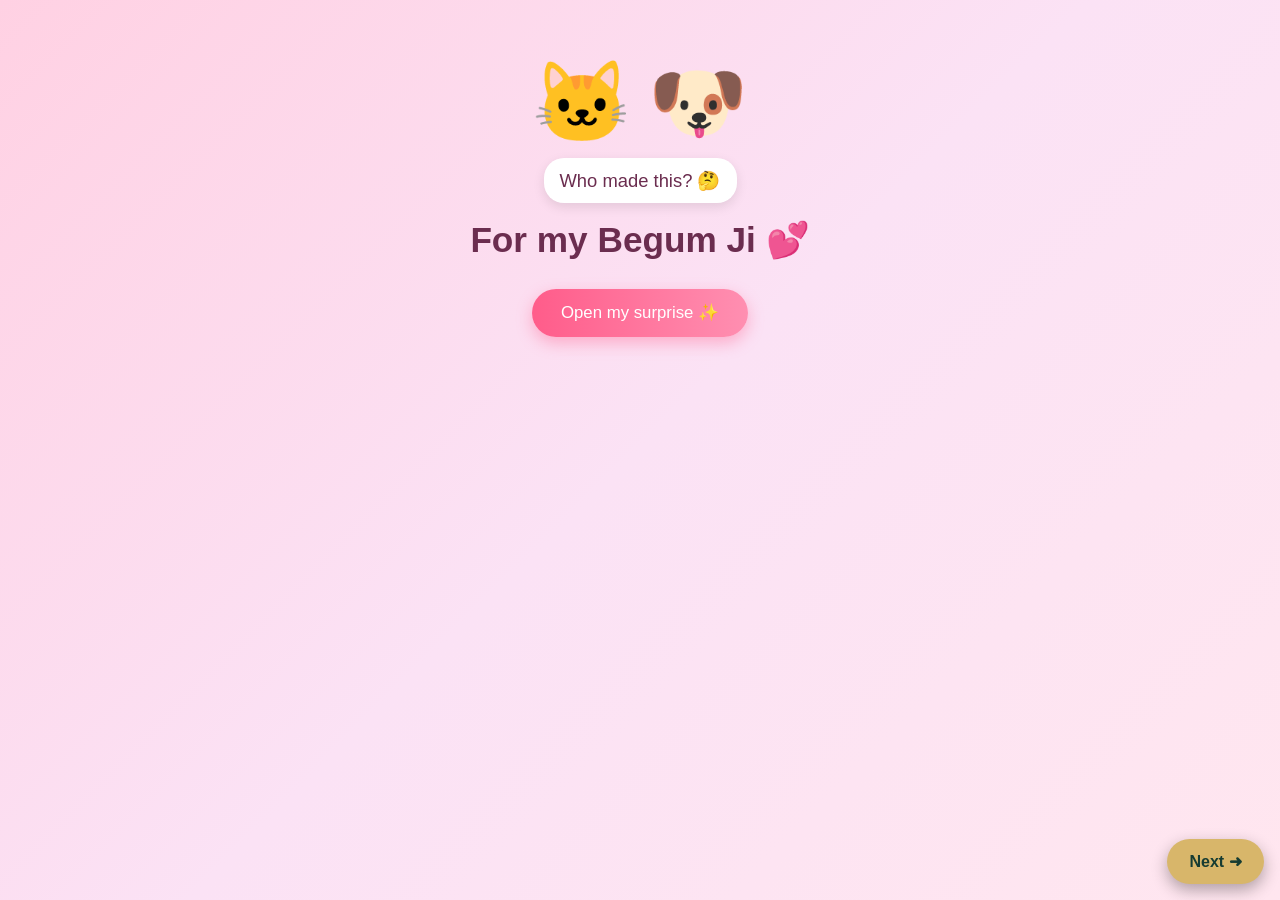
<file: index.html>
<!DOCTYPE html>
<html lang="en">
<head>
<meta charset="UTF-8">
<meta name="viewport" content="width=device-width, initial-scale=1.0">
<title>For Begum Ji 💚</title>
<style>
  html, body { margin: 0; height: 100%; overflow: hidden; background: #052b25; }
  iframe { position: fixed; inset: 0; width: 100%; height: 100%; border: none; }
  #nextBtn {
    position: fixed; right: 16px; bottom: 16px; z-index: 10;
    padding: 0.8rem 1.4rem; border: none; border-radius: 999px;
    background: #d8b66a; color: #163c32; font: 600 1rem Arial, sans-serif;
    cursor: pointer; box-shadow: 0 6px 16px #00000050;
  }
  #nextBtn:hover { transform: scale(1.05); }
  #nextBtn.hidden { display: none; }
</style>
</head>
<body>

<iframe id="frame" src="surprise.html" title="Our story"></iframe>
<button id="nextBtn" onclick="nextPage()">Next ➜</button>

<script>
  // The ?v=3 tag forces phones to load the newest questions page.
  // When you update questions.html later, change v=3 to v=4, and so on.
  const pages = ["surprise.html", "story.html", "happy-surprise.html", "questions.html?v=3"];
  let current = 0;
  const frame = document.getElementById("frame");
  const nextBtn = document.getElementById("nextBtn");

  function nextPage() {
    if (current < pages.length - 1) {
      current++;
      frame.src = pages[current];
    }
    if (current === pages.length - 1) {
      nextBtn.classList.add("hidden");
    }
  }
</script>
</body>
</html>
</file>
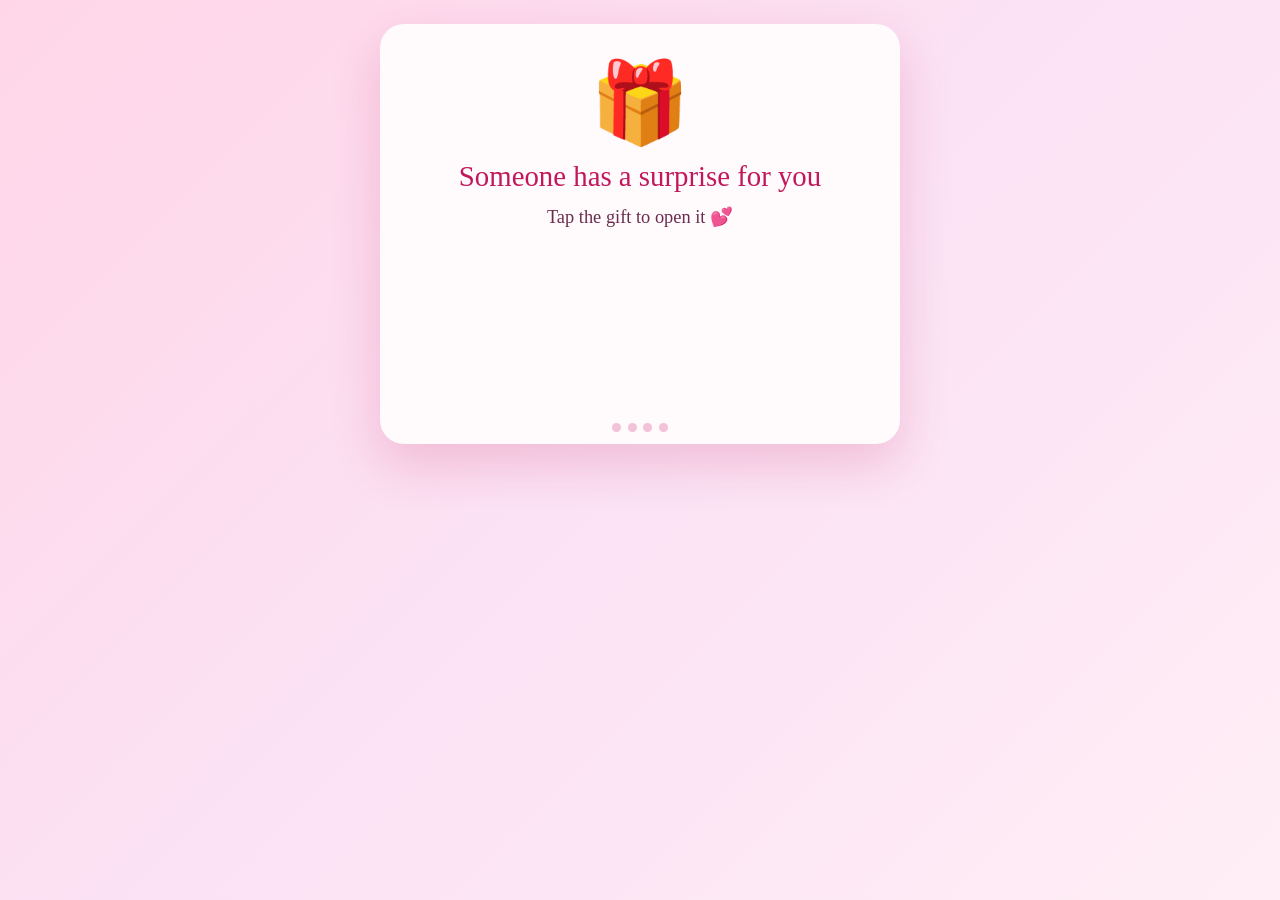
<file: happy-surprise.html>
<!DOCTYPE html>
<html lang="en">
<head>
<meta charset="UTF-8">
<meta name="viewport" content="width=device-width, initial-scale=1.0">
<title>A little surprise for you 💕</title>
<style>
*{box-sizing:border-box}
body{margin:0;min-height:100vh;overflow:hidden;display:flex;align-items:center;justify-content:center;
  font-family:Georgia,"Times New Roman",serif;color:#6b2d4f;
  background:linear-gradient(135deg,#ffd6e7,#fbe2f5,#ffeef5)}
.card{width:min(520px,92vw);min-height:420px;padding:2rem 1.5rem;border-radius:24px;text-align:center;
  background:#fffafc;box-shadow:0 20px 50px #c2185b30;position:relative;overflow:hidden}
.step{display:none;animation:pop .5s ease both}
.step.active{display:block}
@keyframes pop{from{opacity:0;transform:scale(.92)}to{opacity:1;transform:none}}
.big{font-size:5rem;display:inline-block;cursor:pointer;transition:transform .2s}
.big:hover{transform:scale(1.1)}
.shake{animation:shake .5s}
@keyframes shake{0%,100%{transform:rotate(0)}25%{transform:rotate(-12deg)}75%{transform:rotate(12deg)}}
h2{font-weight:normal;font-size:1.8rem;margin:.6rem 0;color:#c2185b}
p{font-size:1.15rem;line-height:1.7;margin:.6rem 0}
.btn{margin-top:1.2rem;padding:.9rem 1.7rem;border:none;border-radius:999px;font:inherit;font-size:1.05rem;
  background:linear-gradient(90deg,#ff5c8a,#ff8fb1);color:#fff;cursor:pointer;box-shadow:0 6px 16px #ff5c8a55;transition:transform .2s}
.btn:hover{transform:scale(1.06)}
.compliment{display:inline-block;background:#fff;border:1px solid #f5c6da;border-radius:18px;padding:.6rem 1rem;margin-top:.8rem;min-height:2.6rem}
.game{position:relative;height:260px;margin-top:.8rem;border-radius:16px;background:#fff0f6;overflow:hidden}
.heart{position:absolute;font-size:2rem;cursor:pointer;user-select:none;animation:drop linear forwards}
@keyframes drop{from{transform:translateY(-40px)}to{transform:translateY(300px)}}
.score{font-size:1.1rem;margin-top:.6rem}
.float{position:fixed;bottom:-40px;pointer-events:none;animation:up 5s linear forwards;font-size:1.5rem}
@keyframes up{to{transform:translateY(-110vh);opacity:0}}
.dots{display:flex;justify-content:center;gap:.4rem;position:absolute;bottom:12px;left:0;right:0}
.dots i{width:9px;height:9px;border-radius:50%;background:#f3c2d6}
.dots i.on{background:#c2185b}

/* Phone fix: allow scrolling on small screens */
html, body { height: auto !important; min-height: 100% !important; overflow-y: auto !important; }
body { align-items: flex-start !important; padding: 1.5rem 0.8rem 4rem !important; }
</style>
</head>
<body>
<div class="card" id="card">

  <!-- Step 1: Gift box -->
  <section class="step active" data-step="1">
    <div class="big" id="gift" onclick="openGift()">🎁</div>
    <h2>Someone has a surprise for you</h2>
    <p>Tap the gift to open it 💕</p>
  </section>

  <!-- Step 2: Compliments -->
  <section class="step" data-step="2">
    <div class="big" id="sparkle" onclick="sparkle()">✨</div>
    <h2>Things I think about you</h2>
    <p class="compliment" id="compText">Tap the sparkle to find out 👆</p>
    <br>
    <button class="btn" onclick="next()" id="btn2" style="display:none">Next 💗</button>
  </section>

  <!-- Step 3: Catch the hearts -->
  <section class="step" data-step="3">
    <h2>Catch my hearts! 💖</h2>
    <p>Tap as many hearts as you can before they fall.</p>
    <div class="game" id="game"></div>
    <p class="score" id="score">Score: 0</p>
    <button class="btn" onclick="next()" id="btn3" style="display:none">Next 💕</button>
  </section>

  <!-- Step 4: Final message -->
  <section class="step" data-step="4">
    <div class="big">💐</div>
    <h2>You make every day brighter 🥰</h2>
    <p>Thank you for being you. I hope this made you smile today.</p>
    <button class="btn" onclick="replay()">Replay 🔁</button>
  </section>

  <div class="dots" id="dots"></div>
</div>

<script>
let current = 1;
const total = 4;

// progress dots
const dots = document.getElementById("dots");
for (let i = 0; i < total; i++) dots.innerHTML += "<i></i>";

function show(n) {
  document.querySelectorAll(".step").forEach(s => s.classList.remove("active"));
  document.querySelector(`[data-step="${n}"]`).classList.add("active");
  [...dots.children].forEach((d, i) => d.classList.toggle("on", i < n));
  current = n;
}
function next() { if (current < total) show(current + 1); }
function replay() { show(1); }

// Step 1: gift opens, shakes, and floats hearts
function openGift() {
  const g = document.getElementById("gift");
  g.textContent = "💝";
  g.classList.add("shake");
  burst(["💖","🌸","💕","🥰","✨"], 30);
  setTimeout(() => show(2), 1200);
}

// Step 2: sparkles give a new compliment each tap
const compliments = [
  "Your smile can make my whole day better 😊",
  "You are kind, patient, and truly special 💚",
  "I love how you make everything feel warm 🌷",
  "You are my favorite person to talk to 💕",
  "Thank you for being exactly who you are 🥹"
];
let compIndex = 0;
function sparkle() {
  const s = document.getElementById("sparkle");
  s.classList.remove("shake"); void s.offsetWidth; s.classList.add("shake");
  document.getElementById("compText").textContent = compliments[compIndex];
  compIndex++;
  if (compIndex >= 3) document.getElementById("btn2").style.display = "inline-block";
  if (compIndex >= compliments.length) compIndex = 0;
}

// Step 3: heart catching game
let score = 0;
let gameTimer = null;
function startGame() {
  const game = document.getElementById("game");
  game.innerHTML = "";
  score = 0;
  document.getElementById("score").textContent = "Score: 0";
  gameTimer = setInterval(() => {
    const h = document.createElement("span");
    h.className = "heart";
    h.textContent = ["💖","💕","💗"][Math.floor(Math.random()*3)];
    h.style.left = Math.random() * 85 + "%";
    h.style.animationDuration = (2 + Math.random() * 2) + "s";
    h.onclick = () => {
      score++;
      document.getElementById("score").textContent = "Score: " + score;
      h.remove();
      if (score === 10) {
        document.getElementById("btn3").style.display = "inline-block";
        document.getElementById("score").textContent = "Score: 10! You win my heart 💞";
      }
    };
    game.appendChild(h);
    setTimeout(() => h.remove(), 4000);
  }, 600);
}

// start the game whenever step 3 appears
const observer = new MutationObserver(() => {
  const step3 = document.querySelector('[data-step="3"]');
  if (step3.classList.contains("active") && !gameTimer) startGame();
});
observer.observe(document.getElementById("card"), { subtree: true, attributes: true, attributeFilter: ["class"] });

// Hearts floating across the screen
function burst(items, count) {
  for (let i = 0; i < count; i++) {
    const f = document.createElement("span");
    f.className = "float";
    f.textContent = items[Math.floor(Math.random()*items.length)];
    f.style.left = Math.random() * 100 + "vw";
    document.body.appendChild(f);
    setTimeout(() => f.remove(), 5000);
  }
}
</script>
</body>
</html>
</file>
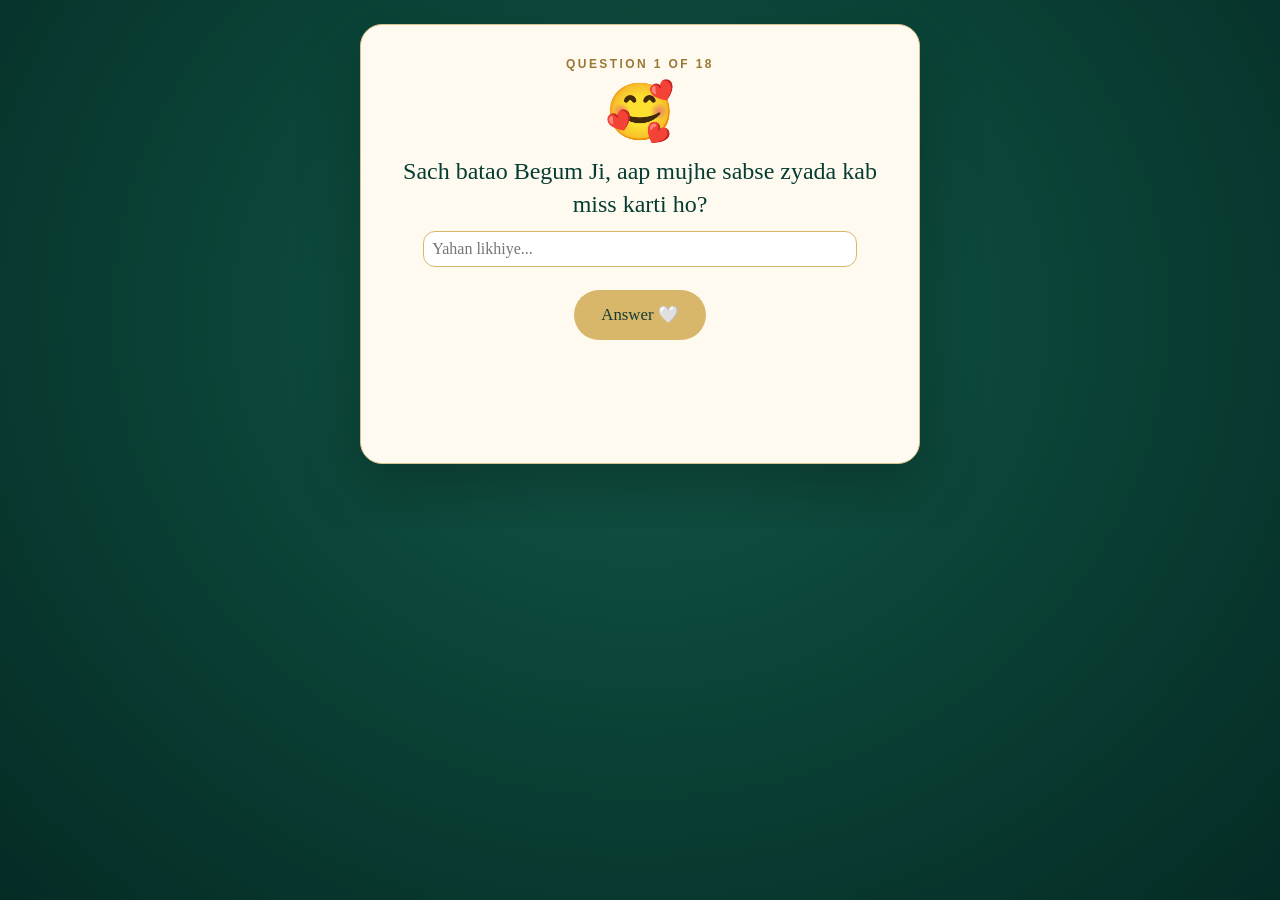
<file: questions.html>
<!DOCTYPE html>
<html lang="en">
<head>
<meta charset="UTF-8">
<meta name="viewport" content="width=device-width, initial-scale=1.0">
<title>Get to know you more 🤍</title>
<style>
*{box-sizing:border-box}
body{margin:0;min-height:100vh;display:flex;align-items:center;justify-content:center;
  font-family:Georgia,"Times New Roman",serif;color:#18362f;
  background:radial-gradient(ellipse at 50% 35%,#145849 0%,#0b4438 45%,#052b25 100%)}
.card{width:min(560px,92vw);min-height:440px;padding:2rem 1.5rem 3.5rem;border-radius:22px;text-align:center;
  background:#fffaf0;border:1px solid #d8c28c;box-shadow:0 25px 60px #00000040;position:relative;overflow:hidden}
.tag{font:600 .75rem Arial,sans-serif;letter-spacing:.2em;text-transform:uppercase;color:#9a7734}
.emoji{font-size:3.5rem;margin:.5rem 0}
h2{font-weight:normal;color:#073c32;font-size:1.5rem;line-height:1.4;margin:.6rem 0}
input[type=text]{font:inherit;font-size:1rem;padding:.5rem;border:1px solid #d8b66a;border-radius:12px;color:#073c32;outline:none}
input[type=text]:focus{border-color:#0b5142}
.choices{display:flex;flex-wrap:wrap;justify-content:center;gap:.6rem;margin-top:1rem}
.choice{padding:.6rem 1rem;border-radius:999px;border:1px solid #d8b66a;background:#fff;color:#163c32;
  font:inherit;cursor:pointer;transition:transform .2s,background .2s}
.choice:hover{transform:scale(1.05)}
.choice.picked{background:#0b5142;color:#fff9e9;border-color:#0b5142}
.btn{margin-top:1.4rem;padding:.9rem 1.7rem;border:none;border-radius:999px;background:#d8b66a;color:#163c32;
  font:inherit;font-size:1.05rem;cursor:pointer;transition:transform .2s;margin-left:.3rem;margin-right:.3rem}
.btn:hover{transform:scale(1.06)}
.compliment{display:none;margin-top:1rem;padding:.8rem 1rem;border-radius:16px;background:#edf3e8;
  border:1px solid #d4dfcc;font-style:italic;line-height:1.7;animation:pop .5s ease both}
.compliment.show{display:block}
@keyframes pop{from{opacity:0;transform:translateY(10px)}to{opacity:1;transform:none}}
.bar{position:absolute;bottom:0;left:0;height:6px;background:#d8b66a;transition:width .4s}
.step.active{display:block;animation:pop .5s ease both}
.summary{text-align:left;line-height:1.9;font-size:1rem;margin-top:1rem}
.summary div{padding:.4rem 0;border-bottom:1px dashed #e8dcc0}
/* Phone fix: allow scrolling on small screens */
html, body { height: auto !important; min-height: 100% !important; overflow-y: auto !important; }
body { align-items: flex-start !important; padding: 1.5rem 0.8rem 4rem !important; }
</style>
</head>
<body>
<div class="card" id="card">
  <div id="steps"></div>
  <div class="bar" id="bar" style="width:0%"></div>
</div>

<script>
// ===== Questions =====
const questions = [
  { emoji: "🥰", q: "Sach batao Begum Ji, aap mujhe sabse zyada kab miss karti ho?",
    type: "open", compliment: "Main bhi aapko bahut miss karta hoon, aap jitna sochti ho usse bhi zyada 🤍" },

  { emoji: "😊", q: "Mere kis baat se aapka dil dhadakne lagta hai?",
    type: "open", compliment: "Aapki ye baat sunkar mera dil bhi khush ho gaya 🤍" },

  { emoji: "🌸", q: "Hum phone par baat karte hain, to aapko sabse achha kya lagta hai?",
    type: "open", compliment: "Aapki awaaz meri sabse pyaari awaaz hai 🌸" },

  { emoji: "🙈", q: "Inmein se kaun si baat sunkar aap sabse zyada sharma jaati ho?",
    type: "choice", options: ["Jab main aapka naam pyaar se leta hoon", "Jab main aapko message karta hoon", "Jab main kehta hoon aap bahut pyaari lagti ho", "Jab main bas aapko dekhta rehta hoon"],
    compliment: "Main ye sab karta rahunga, kyunki aapko sharmate hue dekhna mujhe bahut achha lagta hai 🙈" },

  { emoji: "💛", q: "Mere aapke saath behavior mein aapko sabse achhi kaun si baat lagti hai?",
    type: "open", compliment: "Shukriya aapka, aap isse bhi zyada deserve karti ho 💛" },

  { emoji: "🌙", q: "Mere andar kaun si quality aapko sabse zyada pasand hai?",
    type: "open", compliment: "Shukriya, main aapke liye ye quality hamesha banaye rakhne ki koshish karunga 🤍" },

  { emoji: "☕", q: "Agar hum ek cozy shaam saath mein bitayein, to aap kya karna chahogi?",
    type: "choice", options: ["Movie dekhna", "Saath mein kuch banana", "Drive par jaana", "Raat bhar baatein karna"],
    compliment: "Ye to aapke saath perfect shaam hogi 🌙" },

  { emoji: "📝", q: "Fill in the blanks: Mera pasandida khana ____ hai aur mera pasandida rang ____ hai.",
    type: "blank", blanks: 2, compliment: "Batane ke liye shukriya, main ise hamesha yaad rakhunga 📌" },

  { emoji: "💫", q: "Fill in the blanks: Jab main aapko dekhta hoon to mujhe ____ lagta hai, aur jab aap muskurati ho to mujhe ____ lagta hai.",
    type: "blank", blanks: 2, compliment: "Begum Ji, aapne mera din bana diya 🥹" },

  { emoji: "🌍", q: "Aap mere saath kis jagah ghoomna chahogi ek din?",
    type: "open", compliment: "Insha'Allah, main us safar ko zaroor pura karunga 🧳" },

  { emoji: "🧳", q: "Agar hum ek trip par jaayein, to aap pahaad, beach ya city mein se kya pasand karogi?",
    type: "choice", options: ["Pahaad", "Beach", "City"],
    compliment: "Theek hai! Hamari agli trip usi hisaab se plan karunga 🧳" },

  { emoji: "💕", q: "Agar hamara ek perfect din ho, to aap usme kya karna chahogi?",
    type: "open", compliment: "Ye sunkar achha laga, main ye din zaroor sach karunga 💕" },

  { emoji: "🏡", q: "Fill in the blanks: Mere sapnon ke ghar mein ____ hoga aur ____ ke liye ek jagah hogi.",
    type: "blank", blanks: 2, compliment: "Ye to pyaar se bhara ghar lagta hai 🏡" },

  { emoji: "🌹", q: "Aap chahogi ki main aapko roz kya kahun?",
    type: "open", compliment: "Main ye roz aapko kahunga, ye mera vaada hai 🌹" },

  { emoji: "🍳", q: "Aap chahogi ki main aapke liye khana banaun, ya hum saath mein banayein?",
    type: "choice", options: ["Aap mere liye banaiye", "Saath mein banayenge", "Dono"],
    compliment: "Main iska intezaar karunga, Begum Ji 😊" },

  { emoji: "🤍", q: "Hamari zindagi ke liye aapka ek sapna kya hai?",
    type: "open", compliment: "Main ye saare sapne aapke saath poore karna chahta hoon 🤍" },

  { emoji: "👨‍👩‍👧", q: "Aap ek din kitne bachche chahogi, Insha'Allah?",
    type: "choice", options: ["1", "2", "3", "4 ya usse zyada", "Allah par chhod diya"],
    compliment: "Allah jo bhi de, wo hamare liye barakat hogi 🤍" },

  { emoji: "🌷", q: "Aap hamare future ko kaisa dekhna chahti ho?",
    type: "open", compliment: "Main bhi yahi chahta hoon, aur har roz ise sach karne ki koshish karunga 🌷" }
];

// ===== Engine =====
const card = document.getElementById("steps");
const bar = document.getElementById("bar");
const answers = [];
let index = 0;

function render() {
  const item = questions[index];
  bar.style.width = (index / questions.length * 100) + "%";

  let inner = `<div class="step active">
    <div class="tag">Question ${index + 1} of ${questions.length}</div>
    <div class="emoji">${item.emoji}</div>
    <h2>${item.q}</h2>`;

  if (item.type === "open") {
    inner += `<input type="text" id="answer" placeholder="Yahan likhiye..." style="width:85%">`;
  }
  if (item.type === "blank") {
    inner += `<p style="font-size:.95rem;color:#6b7b70">Jo sach lage wo likhiye 🤍</p>`;
    inner += `<input type="text" id="answer" placeholder="Pehla blank" style="width:44%;margin:.3rem">`;
    inner += `<input type="text" id="answer2" placeholder="Doosra blank" style="width:44%;margin:.3rem">`;
  }
  if (item.type === "choice") {
    inner += `<div class="choices">` +
      item.options.map(o => `<button class="choice" onclick="pick(this)">${o}</button>`).join("") +
      `</div>`;
  }

  inner += `<div class="compliment" id="comp">${item.compliment}</div>`;
  inner += `<button class="btn" id="actionBtn" onclick="submitAnswer()">Answer 🤍</button>`;
  inner += `</div>`;
  card.innerHTML = inner;
}

function pick(btn) {
  document.querySelectorAll(".choice").forEach(b => b.classList.remove("picked"));
  btn.classList.add("picked");
}

function submitAnswer() {
  const item = questions[index];
  const btn = document.getElementById("actionBtn");

  // Save the answer (only the first time the button is pressed)
  if (btn.dataset.stage !== "compliment") {
    let value = "";
    if (item.type === "open") {
      value = document.getElementById("answer").value.trim();
    } else if (item.type === "blank") {
      value = document.getElementById("answer").value.trim() + " / " + document.getElementById("answer2").value.trim();
    } else if (item.type === "choice") {
      const picked = document.querySelector(".choice.picked");
      if (!picked) return;
      value = picked.textContent;
    }
    answers.push({ q: item.q, a: value || "(no answer)" });

    // Show the compliment first
    document.getElementById("comp").classList.add("show");
    btn.dataset.stage = "compliment";
    btn.textContent = index === questions.length - 1 ? "Summary dekhein 🤍" : "Agla sawal ➜";
    return;
  }

  // Move to the next question
  index++;
  if (index < questions.length) {
    render();
  } else {
    showSummary();
  }
}

function showSummary() {
  bar.style.width = "100%";
  card.innerHTML = `<div class="step active">
    <div class="emoji">🤍</div>
    <h2>Mere saath share karne ke liye shukriya</h2>
    <div class="summary">` +
    answers.map(x => `<div><strong>${x.q}</strong><br>${x.a}</div>`).join("") +
    `</div>
    <button class="btn" onclick="downloadAnswers()">Mujhe jawab bhejiye 💚</button>
    <button class="btn" onclick="restart()">Dobara shuru karein 🔁</button>
  </div>`;
}

function downloadAnswers() {
  const text = "Mere jawab aapke liye 🤍\n\n" +
    answers.map((x, i) => (i + 1) + ". " + x.q + "\nAnswer: " + x.a).join("\n\n");
  const url = "https://wa.me/918597262980?text=" + encodeURIComponent(text);
  window.open(url, "_blank");
}

function restart() {
  index = 0;
  answers.length = 0;
  render();
}

render();
</script>
</body>
</html>
</file>
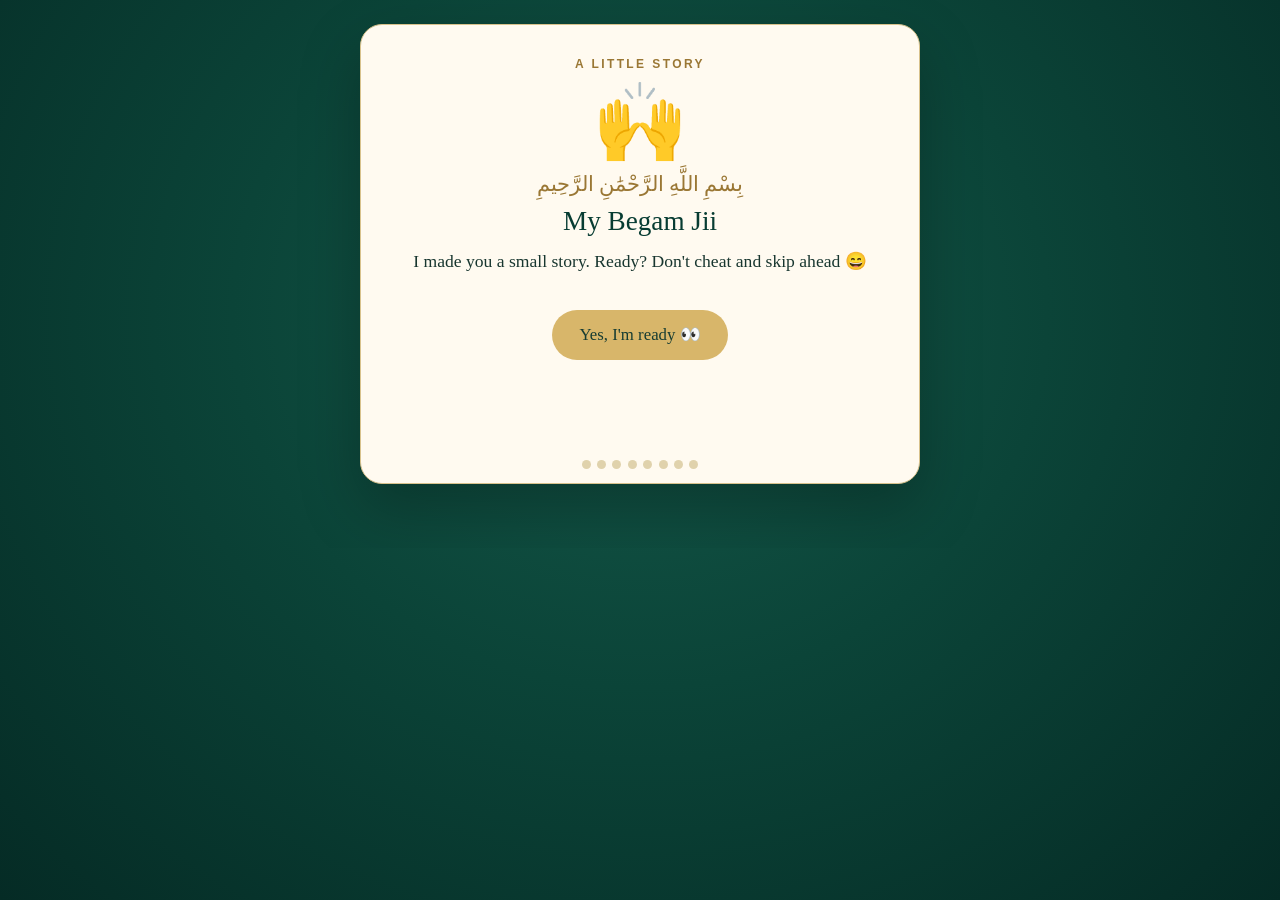
<file: story.html>
<!DOCTYPE html>
<html lang="en">
<head>
<meta charset="UTF-8">
<meta name="viewport" content="width=device-width, initial-scale=1.0">
<title>For My Begam Jii 💚</title>
<style>
*{box-sizing:border-box}
body{margin:0;min-height:100vh;display:flex;align-items:center;justify-content:center;overflow:hidden;
  font-family:Georgia,"Times New Roman",serif;color:#18362f;
  background:radial-gradient(ellipse at 50% 35%,#145849 0%,#0b4438 45%,#052b25 100%)}
.card{width:min(560px,92vw);min-height:460px;padding:2rem 1.5rem;border-radius:22px;text-align:center;
  background:#fffaf0;border:1px solid #d8c28c;box-shadow:0 25px 60px #00000040;position:relative;overflow:hidden}
.step{display:none;animation:rise .6s ease both}
.step.active{display:block}
@keyframes rise{from{opacity:0;transform:translateY(20px)}to{opacity:1;transform:none}}
.big{font-size:4.5rem;display:inline-block;margin:.5rem 0}
.tag{font:600 .75rem Arial,sans-serif;letter-spacing:.2em;text-transform:uppercase;color:#9a7734}
h2{font-weight:normal;color:#073c32;font-size:1.7rem;margin:.6rem 0}
p{font-size:1.1rem;line-height:1.8;margin:.6rem 0}
.arabic{direction:rtl;color:#9a7734;font-size:1.3rem;margin-bottom:.5rem}
.btn{margin-top:1.4rem;padding:.9rem 1.7rem;border:none;border-radius:999px;background:#d8b66a;color:#163c32;
  font:inherit;font-size:1.05rem;cursor:pointer;transition:transform .2s}
.btn:hover{transform:scale(1.06)}
.btn.yes{background:#0b5142;color:#fff9e9}
.clap{display:inline-block;transition:transform .3s}
.clap.go{animation:clap .5s ease}
@keyframes clap{0%,100%{transform:scale(1)}30%{transform:scale(1.5) rotate(-12deg)}60%{transform:scale(1.2) rotate(12deg)}}
.bubble{display:inline-block;background:#fff;border:1px solid #e8dcc0;border-radius:18px;padding:.5rem 1rem;margin-top:.8rem;min-height:2.4rem}
.dots{display:flex;justify-content:center;gap:.4rem;position:absolute;bottom:14px;left:0;right:0}
.dots i{width:9px;height:9px;border-radius:50%;background:#e0d2ac}
.dots i.on{background:#0b5142}
.float{position:fixed;bottom:-40px;pointer-events:none;animation:up 5s linear forwards;font-size:1.5rem}
@keyframes up{to{transform:translateY(-110vh);opacity:0}}
.confetti{position:fixed;top:-30px;pointer-events:none;animation:fall 3s linear forwards;font-size:1.4rem}
@keyframes fall{to{transform:translateY(110vh) rotate(720deg);opacity:0}}
.letter-line{min-height:4.5rem;font-size:1.05rem;line-height:1.9;text-align:left;font-style:italic}
.dua{display:none;margin-top:1rem;padding:1rem;border-radius:14px;background:#edf3e8;line-height:1.8;text-align:left}
.dua.show{display:block}
.no{position:relative}

/* Phone fix: allow scrolling on small screens */
html, body { height: auto !important; min-height: 100% !important; overflow-y: auto !important; }
body { align-items: flex-start !important; padding: 1.5rem 0.8rem 4rem !important; }
</style>
</head>
<body>
<div class="card" id="card">

  <!-- Step 1: Opening -->
  <section class="step active" data-step="1">
    <div class="tag">A little story</div>
    <div class="big clap" id="clap1">🙌</div>
    <div class="arabic">بِسْمِ اللَّهِ الرَّحْمَٰنِ الرَّحِيمِ</div>
    <h2>My Begam Jii</h2>
    <p>I made you a small story. Ready? Don't cheat and skip ahead 😄</p>
    <button class="btn" onclick="next()">Yes, I'm ready 👀</button>
  </section>

  <!-- Step 2: Hello -->
  <section class="step" data-step="2">
    <div class="tag">Chapter one</div>
    <div class="big">👋</div>
    <h2>The unexpected hello</h2>
    <p>Four years ago, it all started on Snapchat. Just an ordinary app... and suddenly my whole day got better 😅</p>
    <button class="btn" onclick="next()">Next 🙌</button>
  </section>

  <!-- Step 3: Numbers -->
  <section class="step" data-step="3">
    <div class="tag">Chapter one</div>
    <div class="big">📱</div>
    <h2>Numbers exchanged</h2>
    <p>We exchanged numbers, and then came countless conversations, little moments, and the comfort of being understood.</p>
    <p class="bubble">Honestly, I was nervous to type "hi" 😂</p><br>
    <button class="btn" onclick="next()">Next 🙌</button>
  </section>

  <!-- Step 4: Admiration -->
  <section class="step" data-step="4">
    <div class="tag">Chapter one</div>
    <div class="big">🌙</div>
    <h2>The person behind the screen</h2>
    <p>I came to admire your loyalty, your patience, your nature, and your faith.</p>
    <p>You never made me feel I had to hide who I am. 💚</p>
    <button class="btn" onclick="next()">Next 🙌</button>
  </section>

  <!-- Step 5: Three things -->
  <section class="step" data-step="5">
    <div class="tag">Chapter two</div>
    <h2>What makes you so special</h2>
    <p id="trait" style="min-height:6rem">Tap the button to find out 👇</p>
    <div class="big clap" id="clap5">👏</div><br>
    <button class="btn" id="traitBtn" onclick="trait()">Show me 💚</button>
  </section>

  <!-- Step 6: Letter -->
  <section class="step" data-step="6">
    <div class="tag">Chapter three</div>
    <h2>A letter from Soyeb ✉️</h2>
    <p class="letter-line" id="letterLine"></p>
    <button class="btn" id="letterBtn" onclick="letter()">Keep reading 📖</button>
  </section>

  <!-- Step 7: Proposal -->
  <section class="step" data-step="7">
    <div class="tag">One question, from my heart</div>
    <div class="big">💍</div>
    <h2>Will you be my Begam Jii, forever, Insha'Allah?</h2>
    <p>Not just the happy days, but the ordinary ones too 🥹</p>
    <div style="margin-top:1rem">
      <button class="btn yes" onclick="yes()">Yes 💚</button>
      <button class="btn no" id="noBtn" onmouseover="dodge()" onclick="nope()">No 🙈</button>
    </div>
    <p class="bubble" id="noMsg" style="font-size:.95rem"></p>
  </section>

  <!-- Step 8: Yes -->
  <section class="step" data-step="8">
    <div class="big clap go">🎉</div>
    <h2>Alhamdulillah! 🥰</h2>
    <p>Thank you, Begam Jii. Thank you for letting me be part of your world.</p>
    <div class="dua show" style="display:block">
      <strong>My dua for us</strong><br>
      May Allah guide our hearts, make our intentions pure, place barakah in our journey, and unite us in a loving and peaceful marriage if it is best for us. Ameen.<br><br>
      <strong>With love, your Soyeb 💚</strong>
    </div>
    <button class="btn" onclick="location.reload()">Replay 🔁</button>
  </section>

  <div class="dots" id="dots"></div>
</div>

<script>
let current = 1;
const total = 8;

// Build progress dots
const dotsEl = document.getElementById('dots');
for (let i = 1; i <= total; i++) dotsEl.innerHTML += '<i></i>';

function show(n) {
  document.querySelectorAll('.step').forEach(s => s.classList.remove('active'));
  document.querySelector(`[data-step="${n}"]`).classList.add('active');
  [...dotsEl.children].forEach((d, i) => d.classList.toggle('on', i < n));
  current = n;
}
function next() { if (current < total) show(current + 1); }

// Hand clap gesture on tap
function clap(id) {
  const el = document.getElementById(id);
  el.classList.remove('go'); void el.offsetWidth; el.classList.add('go');
}
document.getElementById('clap1').addEventListener('click', () => clap('clap1'));
document.getElementById('clap5').addEventListener('click', () => clap('clap5'));

// Step 5: three traits, one tap each
const traits = [
  "Your heart 💚 Your loyalty and patience mean more to me than words can explain.",
  "Your character ☾ Your faith and the way you treat people are things I deeply admire.",
  "Your conversations ♡ I could listen to you for hours, even when there is nothing to talk about. 😌"
];
let traitIndex = 0;
function trait() {
  clap('clap5');
  document.getElementById('trait').textContent = traits[traitIndex];
  traitIndex++;
  if (traitIndex >= traits.length) {
    document.getElementById('traitBtn').textContent = 'Next 🙌';
    document.getElementById('traitBtn').onclick = next;
  }
}

// Step 6: letter, one paragraph per tap
const letterLines = [
  "Assalamu Alaikum, my Begam Jii. If someone had told me four years ago that a simple meeting on Snapchat would become so precious, I probably wouldn't have believed them.",
  "Do you know what I love most about you? Your heart, your character, and your beautiful way of understanding me without judging me. You made me feel I can be myself.",
  "Begam Jii, I don't want our story to remain only a beautiful chapter of our past. I want us to have a future together. 💚",
  "I dream of a home filled with peace, respect, understanding, laughter, and faith. I cannot promise every day will be perfect, but I promise to treat your heart as something precious.",
  "With all my love and sincere intentions, your Soyeb 💚"
];
let letterIndex = 0;
function letter() {
  document.getElementById('letterLine').textContent = letterLines[letterIndex];
  letterIndex++;
  if (letterIndex >= letterLines.length) {
    document.getElementById('letterBtn').textContent = 'Final question 💍';
    document.getElementById('letterBtn').onclick = next;
  }
}
letter(); // show the first line immediately when the letter step appears
const observer = new MutationObserver(() => {
  if (document.querySelector('[data-step="6"]').classList.contains('active') && letterIndex === 0) letter();
});
observer.observe(document.body, { subtree: true, attributes: true, attributeFilter: ['class'] });

// Step 7: the "No" button runs away and reacts
const noMessages = ["Nice try 😂", "Not allowed 🙈", "Wrong button, Begam Jii 🤭", "Just click Yes 💚", "Last chance... 🥺"];
let noCount = 0;
function dodge() {
  const btn = document.getElementById('noBtn');
  btn.style.position = 'relative';
  btn.style.left = (Math.random() * 120 - 60) + 'px';
  btn.style.top = (Math.random() * 60 - 30) + 'px';
}
function nope() {
  document.getElementById('noMsg').textContent = noMessages[Math.min(noCount, noMessages.length - 1)];
  noCount++;
  dodge();
}

// Step 8: celebration
function yes() {
  show(8);
  for (let i = 0; i < 80; i++) {
    const c = document.createElement('span');
    c.className = 'confetti';
    c.textContent = ['💚', '🎉', '✨', '🌸', '💕', '🙌'][Math.floor(Math.random() * 6)];
    c.style.left = Math.random() * 100 + 'vw';
    c.style.animationDelay = Math.random() * 1.5 + 's';
    document.body.appendChild(c);
    setTimeout(() => c.remove(), 4500);
  }
}
</script>
</body>
</html>
</file>
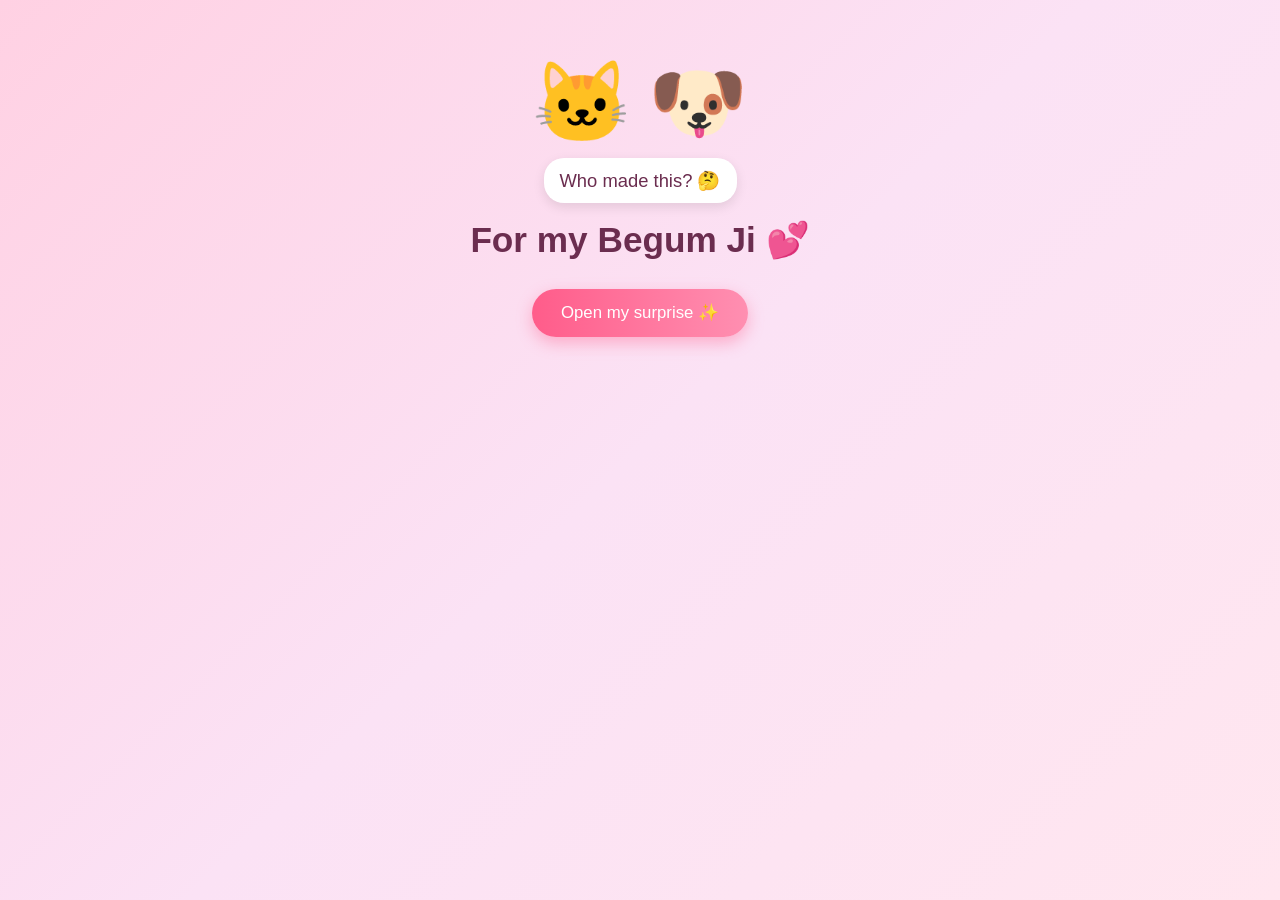
<file: surprise.html>
<!DOCTYPE html>
<html lang="en">
<head>
  <meta charset="UTF-8">
  <meta name="viewport" content="width=device-width, initial-scale=1.0">
  <title>For Begum Ji 💖</title>
  <link rel="stylesheet" href="surprise.css">
</head>
<body>

  <div class="hearts-bg" id="heartsBg"></div>

  <!-- Scene 1: Cute emoji intro -->
  <section class="scene active" id="scene1">
    <div class="emoji-duo">
      <span class="bounce left">🐱</span>
      <span class="bounce right">🐶</span>
    </div>
    <p class="bubble" id="bubble">Who made this? 🤔</p>
    <h1>For my Begum Ji 💕</h1>
    <button class="btn" onclick="nextScene()">Open my surprise ✨</button>
  </section>

  <!-- Scene 2: Our story -->
  <section class="scene" id="scene2">
    <h2>4 years... and still counting 🌸</h2>
    <p class="line" id="storyLine"></p>
    <button class="btn" onclick="nextScene()">Continue 💗</button>
  </section>

  <!-- Scene 3: Declaration -->
  <section class="scene" id="scene3">
    <div class="big-heart">💖</div>
    <h2>You are my favorite person in my life 🥰</h2>
    <p>Every moment with you is my favorite moment.</p>
    <button class="btn" onclick="nextScene()">Keep going 🫶</button>
  </section>

  <!-- Scene 4: The question -->
  <section class="scene" id="scene4">
    <h2>Begum ji... 🌹</h2>
    <p>I have a question that's been in my heart for a long time.</p>
    <p class="question">Will you spend your whole life with me? 💍</p>
    <div class="choices">
      <button class="btn yes" onclick="sayYes()">Yes! 💞</button>
      <button class="btn no" id="noBtn" onmouseover="runAway()" onclick="runAway()">No 🙈</button>
    </div>
  </section>

  <!-- Scene 5: Yes -->
  <section class="scene" id="scene5">
    <div class="big-heart">💘</div>
    <h2>Yayyy! You made me the happiest person 🥹</h2>
    <p>Thank you for being you. I love you, always. 💕</p>
    <button class="btn" onclick="replay()">Replay 🔁</button>
  </section>

  <script src="surprise.js"></script>
</body>
</html>
</file>
<file: surprise.css>
* { box-sizing: border-box; }

body {
  margin: 0;
  min-height: 100vh;
  font-family: "Segoe UI", Arial, sans-serif;
  background: linear-gradient(135deg, #ffd1e3, #fbe2f5, #ffe6ef);
  color: #6b2d4f;
  overflow: hidden;
  display: flex;
  align-items: center;
  justify-content: center;
}

.hearts-bg {
  position: fixed;
  inset: 0;
  pointer-events: none;
  z-index: 0;
}

.scene {
  display: none;
  position: relative;
  z-index: 1;
  text-align: center;
  padding: 2rem;
  max-width: 600px;
  animation: fadeIn 0.8s ease;
}
.scene.active { display: block; }

@keyframes fadeIn {
  from { opacity: 0; transform: translateY(20px); }
  to { opacity: 1; transform: translateY(0); }
}

h1 { font-size: 2.2rem; margin: 0.5rem 0; }
h2 { font-size: 1.7rem; margin: 0.5rem 0; }
p  { font-size: 1.15rem; line-height: 1.6; }

/* Scene 1 emoji duo */
.emoji-duo {
  font-size: 5rem;
  display: flex;
  justify-content: center;
  gap: 1rem;
}
.bounce.left  { animation: bounceL 1.2s ease-in-out infinite; }
.bounce.right { animation: bounceR 1.2s ease-in-out infinite; }

@keyframes bounceL {
  0%, 100% { transform: translateY(0) rotate(-5deg); }
  50% { transform: translateY(-18px) rotate(5deg); }
}
@keyframes bounceR {
  0%, 100% { transform: translateY(0) rotate(5deg); }
  50% { transform: translateY(-18px) rotate(-5deg); }
}

.bubble {
  display: inline-block;
  background: white;
  padding: 0.5rem 1rem;
  border-radius: 20px;
  box-shadow: 0 4px 12px rgba(0,0,0,0.1);
  margin: 0.5rem 0;
}

/* Buttons */
.btn {
  margin-top: 1.2rem;
  padding: 0.85rem 1.8rem;
  font-size: 1.05rem;
  border: none;
  border-radius: 40px;
  background: linear-gradient(90deg, #ff5c8a, #ff8fb1);
  color: white;
  cursor: pointer;
  box-shadow: 0 6px 16px rgba(255, 92, 138, 0.4);
  transition: transform 0.2s, box-shadow 0.2s;
}
.btn:hover {
  transform: scale(1.08);
  box-shadow: 0 8px 22px rgba(255, 92, 138, 0.55);
}

/* Story line typing effect */
.line {
  min-height: 3rem;
  font-size: 1.3rem;
  font-style: italic;
}

/* Big heart pulse */
.big-heart {
  font-size: 5rem;
  animation: pulse 1.4s ease-in-out infinite;
}
@keyframes pulse {
  0%, 100% { transform: scale(1); }
  50% { transform: scale(1.2); }
}

/* Scene 4 */
.question {
  font-size: 1.5rem;
  font-weight: bold;
  color: #d6336c;
}
.choices {
  position: relative;
  height: 110px;
  display: flex;
  justify-content: center;
  align-items: center;
  gap: 1rem;
}
.btn.no {
  background: #b0b0b0;
  box-shadow: none;
  transition: left 0.25s ease, top 0.25s ease;
}
.btn.no.moved { position: fixed; }

/* Floating hearts and confetti */
.float-item {
  position: absolute;
  bottom: -50px;
  animation: floatUp 6s linear forwards;
  pointer-events: none;
}
@keyframes floatUp {
  to { transform: translateY(-110vh) rotate(360deg); opacity: 0; }
}

.confetti {
  position: fixed;
  top: -20px;
  pointer-events: none;
  animation: fall 3s linear forwards;
  z-index: 5;
}
@keyframes fall {
  to { transform: translateY(110vh) rotate(720deg); opacity: 0; }
}

@media (max-width: 500px) {
  h1 { font-size: 1.7rem; }
  h2 { font-size: 1.4rem; }
  .emoji-duo { font-size: 3.5rem; }
}
html, body { height: auto !important; min-height: 100% !important; overflow-y: auto !important; }
body { align-items: flex-start !important; padding: 1.5rem 0.8rem 4rem !important; }
</file>
